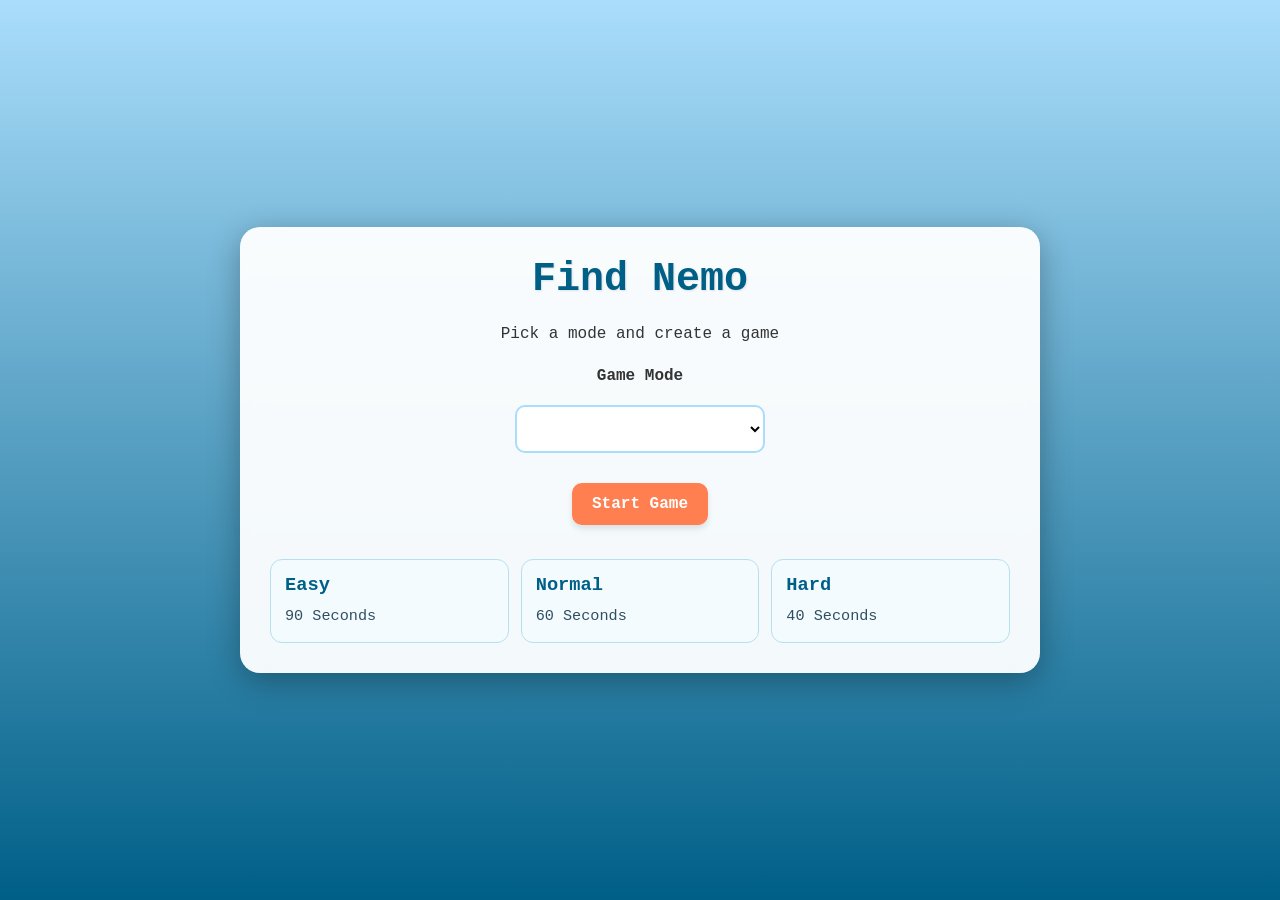
<file: index.html>
<!DOCTYPE html>
<html lang="en">

<head>
    <meta charset="UTF-8">
    <meta name="viewport" content="width=device-width, initial-scale=1.0">
    <title>Find Nemo - Home</title>
    <link rel="stylesheet" href="style.css">
</head>

<body>
    <div class="container fade-in">
        <h1>Find Nemo</h1>
        <p>Pick a mode and create a game</p>

        <div class="home-panel">
            <label for="modeSelect"><strong>Game Mode</strong></label>
            <select id="modeSelect">
                <option value="easy">Easy</option>
                <option value="normal" selected></option>
                <option value="hard">Hard</option>
            </select>
            <button id="startHiderButton">Start Game</button>
        </div>
        <div class="mode-cards">
            <div class="mode-card">
                <h3>Easy</h3>
                <p>90 Seconds</p>
            </div>
            <div class="mode-card">
                <h3>Normal</h3>
                <p>60 Seconds</p>
            </div>
            <div class="mode-card">
                <h3>Hard</h3>
                <p>40 Seconds</p>
            </div>
        </div>
    </div>
    <script src="script.js"></script>
</body>

</html>
</file>
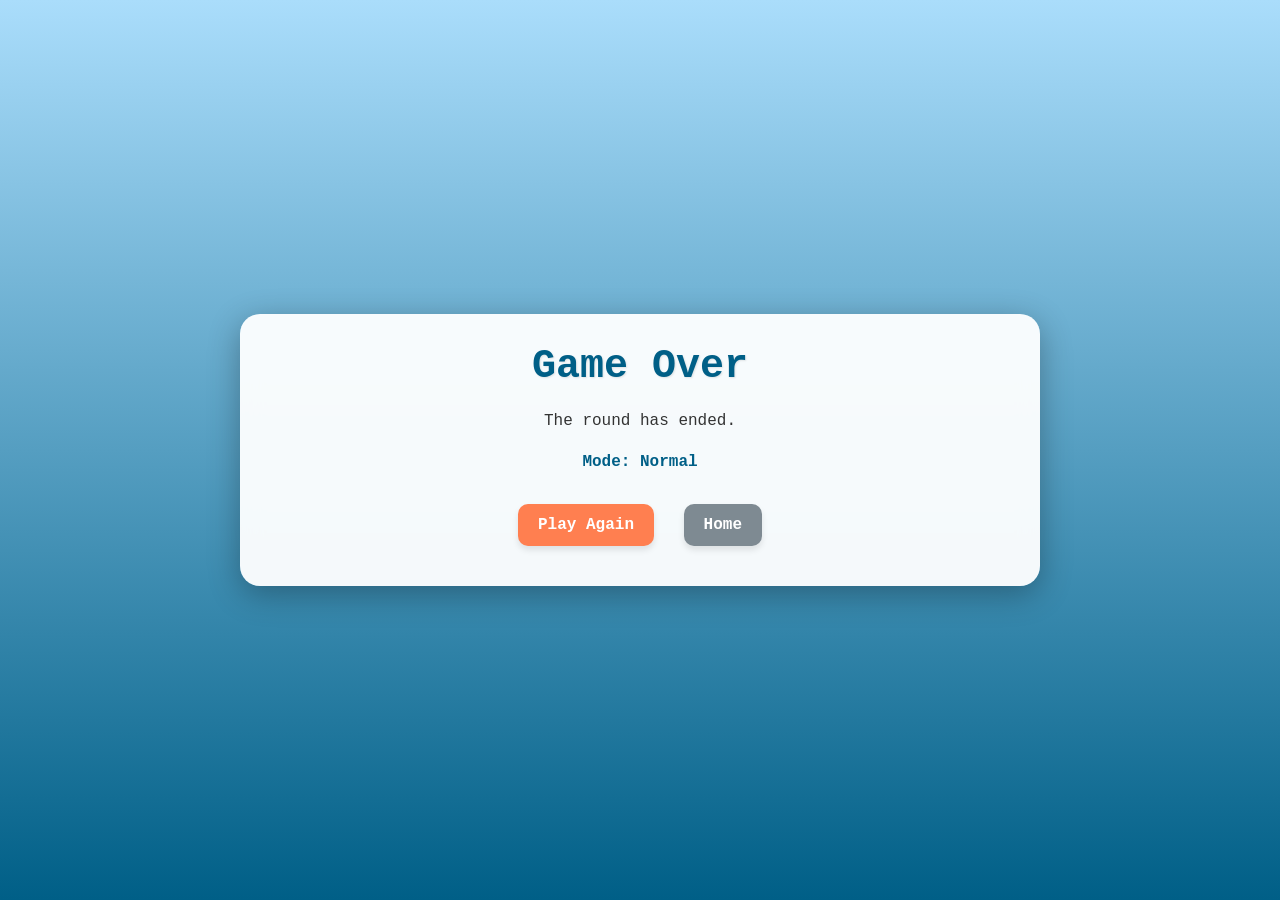
<file: gameover.html>
<!DOCTYPE html>
<html lang="en">

<head>
    <meta charset="UTF-8">
    <meta name="viewport" content="width=device-width, initial-scale=1.0">
    <title>Nemo Adventure - Game Over</title>
    <link rel="stylesheet" href="style.css">
</head>

<body>
    <div class="container fade-in">
        <h1 id="resultTitle">Game Over</h1>
        <p id="resultMessage">The round has ended.</p>
        <p id="resultMode" class="mode-summary">Mode: Normal</p>

        <div class="gameover-actions">
            <button id="playAgainButton">Play Again</button>
            <button id="homeButton" class="secondary-button">Home</button>
        </div>
    </div>
    <script src="script.js"></script>
</body>

</html>
</file>
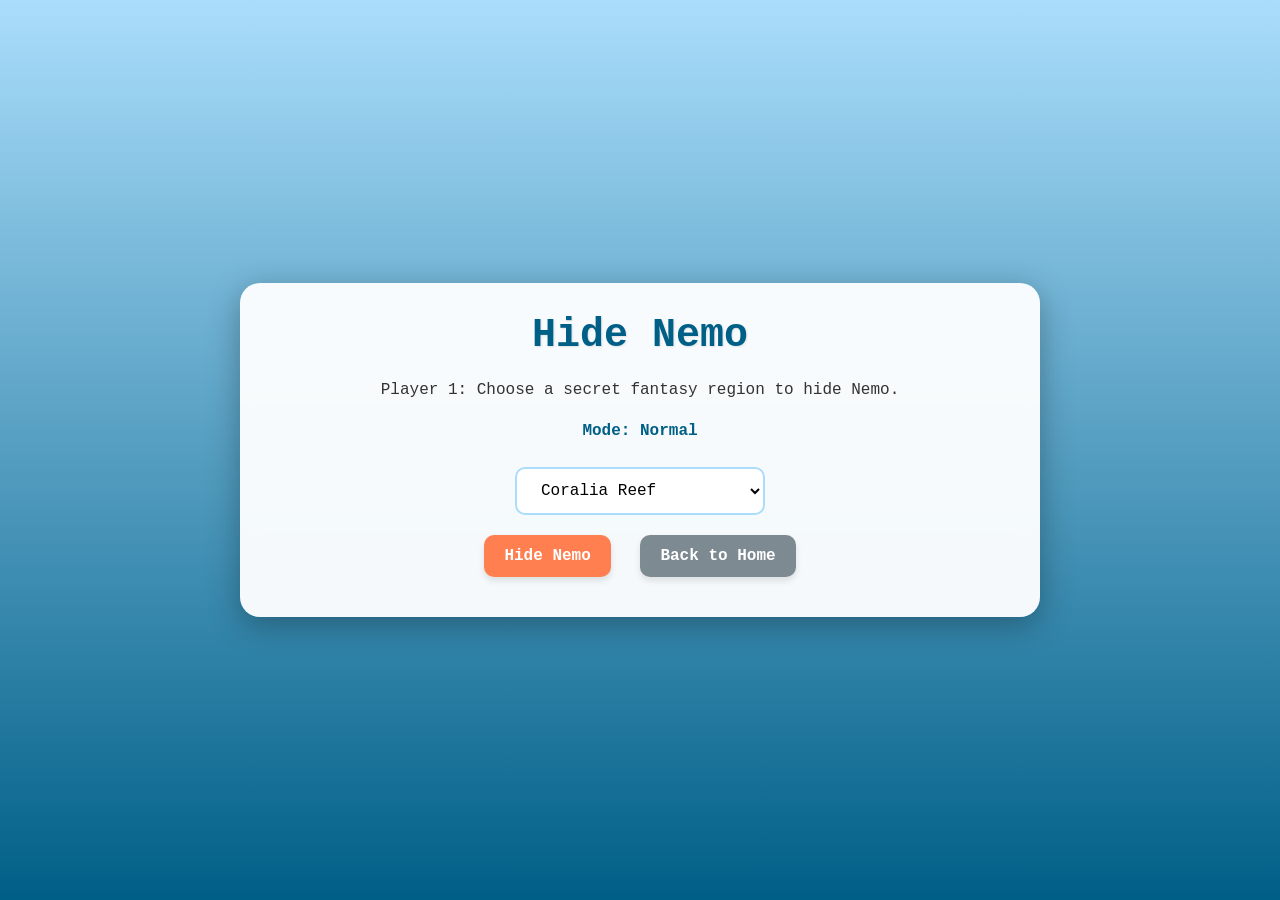
<file: hider.html>
<!DOCTYPE html>
<html lang="en">

<head>
    <meta charset="UTF-8">
    <meta name="viewport" content="width=device-width, initial-scale=1.0">
    <title>Nemo Adventure - Hider Setup</title>
    <link rel="stylesheet" href="style.css">
</head>

<body>
    <div class="container fade-in">
        <h1>Hide Nemo</h1>
        <p>Player 1: Choose a secret fantasy region to hide Nemo.</p>

        <p id="modeSummary" class="mode-summary">Mode: Normal</p>

        <div class="hider-controls">
            <select id="countrySelect">
                <!-- Populated by script.js -->
            </select>
            <br>
            <button id="hideButton">Hide Nemo</button>
            <button id="backHomeButton" class="secondary-button">Back to Home</button>
        </div>

        <div id="linkSection">
            <p><strong>Nemo is hidden.</strong> Share this link with Player 2:</p>
            <span id="generatedUrl"></span>
            <button id="copyButton">Copy Link</button>
        </div>
    </div>
    <script src="script.js"></script>
</body>

</html>
</file>
<file: style.css>
:root {
    --ocean-blue: #aaddfb;
    --light-cyan: #e0f7fa;
    --deep-water: #005f87;
    --sand-yellow: #f4d03f;
    --nemo-orange: #ff7f50;
    --shark-gray: #546e7a;
    --white: #ffffff;
    --shadow: 0 8px 32px rgba(0, 0, 0, 0.3);
}

* {
    box-sizing: border-box;
    margin: 0;
    padding: 0;
    font-family: 'Segoe UI', 'Courier New', Courier, monospace, Geneva, Verdana, sans-serif;
}

body {
    background-color: var(--ocean-blue);
    background: linear-gradient(180deg, var(--ocean-blue) 0%, var(--deep-water) 100%);
    min-height: 100vh;
    display: flex;
    justify-content: center;
    align-items: center;
    padding: 10px;
    color: #333;
}

.container {
    background: rgba(255, 255, 255, 0.95);
    backdrop-filter: blur(10px);
    border-radius: 20px;
    padding: 30px;
    width: 100%;
    max-width: 800px;
    box-shadow: var(--shadow);
    text-align: center;
}

h1 {
    color: var(--deep-water);
    margin-bottom: 20px;
    font-size: 2.5rem;
    text-shadow: 1px 1px 2px rgba(0, 0, 0, 0.1);
}

p {
    margin-bottom: 15px;
    line-height: 1.6;
}

select,
button {
    padding: 12px 20px;
    font-size: 1rem;
    border-radius: 10px;
    border: 2px solid var(--ocean-blue);
    margin: 10px;
    cursor: pointer;
    transition: all 0.3s ease;
}

select {
    background: var(--white);
    width: 250px;
    color: #000000;
    color-scheme: light;
}

select option {
    color: #000000;
    background: #ffffff;
}

select option:checked {
    color: #000000;
    background: #d6ecff;
}

button {
    background-color: var(--nemo-orange);
    color: white;
    border: none;
    font-weight: bold;
    box-shadow: 0 4px 6px rgba(0, 0, 0, 0.1);
}

button:hover {
    transform: translateY(-2px);
    box-shadow: 0 6px 12px rgba(0, 0, 0, 0.2);
    filter: brightness(1.1);
}

#linkSection {
    margin-top: 30px;
    padding: 20px;
    background: var(--light-cyan);
    border-radius: 10px;
    border: 2px dashed var(--ocean-blue);
    display: none;
}

#generatedUrl {
    word-break: break-all;
    font-family: monospace;
    background: white;
    padding: 10px;
    border-radius: 5px;
    display: block;
    margin: 15px 0;
    border: 1px solid #ddd;
}

.home-panel {
    display: flex;
    flex-direction: column;
    align-items: center;
    gap: 10px;
    margin-top: 20px;
}

.mode-cards {
    display: grid;
    grid-template-columns: repeat(auto-fit, minmax(180px, 1fr));
    gap: 12px;
    margin-top: 24px;
}

.mode-card {
    background: #f3fbff;
    border: 1px solid #b5e0ef;
    border-radius: 12px;
    padding: 14px;
    text-align: left;
}

.mode-card h3 {
    color: var(--deep-water);
    margin-bottom: 8px;
}

.mode-card p {
    margin: 0;
    color: #2f4f5f;
    font-size: 0.95rem;
}

.mode-summary {
    margin: 8px 0 12px;
    color: var(--deep-water);
    font-weight: 700;
}

.stats {
    margin-bottom: 14px;
}

.hearts,
.shark-status {
    margin: 8px 0;
    font-weight: 600;
}

.secondary-button {
    background-color: #7e8a92;
}

.gameover-actions {
    margin-top: 18px;
}

/* Hand Tracking Feedback */
#camera-container {
    position: fixed;
    bottom: 20px;
    right: 20px;
    width: 160px;
    height: 120px;
    background: rgba(0, 0, 0, 0.5);
    border: 2px solid var(--white);
    border-radius: 10px;
    overflow: hidden;
    z-index: 100;
    box-shadow: var(--shadow);
}

#output_canvas {
    width: 100%;
    height: 100%;
    transform: scaleX(-1);
}

.camera-label {
    position: absolute;
    bottom: 0;
    width: 100%;
    background: rgba(0, 119, 190, 0.8);
    color: white;
    font-size: 10px;
    padding: 2px;
    text-transform: uppercase;
    font-weight: bold;
}

.timer {
    font-size: 1.2rem;
    font-weight: 700;
    color: var(--deep-water);
    margin: 8px 0;
}

/* Map & Movement */
#map-container {
    position: relative;
    width: 100%;
    overflow: hidden;
    border-radius: 15px;
    box-shadow: var(--shadow);
    background: #aad3df;
    cursor: crosshair;
}

#map-container img {
    width: 100%;
    display: block;
    user-select: none;
}

.character {
    position: absolute;
    width: 48px;
    height: 32px;
    background: url('marlin.svg') center/contain no-repeat;
    z-index: 20;
    transform: translate(-50%, -50%);
    transition: left 0.1s linear, top 0.1s linear;
    pointer-events: none;
    filter: drop-shadow(0 2px 4px rgba(0, 0, 0, 0.3));
}

.marlin-flip {
    transform: translate(-50%, -50%) scaleX(-1);
}

.marker {
    position: absolute;
    width: 30px;
    height: 30px;
    background-color: rgba(255, 255, 255, 0.2);
    border: 3px solid rgba(255, 255, 255, 0.7);
    border-radius: 50%;
    cursor: pointer;
    transform: translate(-50%, -50%);
    transition: all 0.3s cubic-bezier(0.175, 0.885, 0.32, 1.275);
    z-index: 10;
    box-shadow: inset 0 0 10px rgba(255, 255, 255, 0.5);
}

.marker::after {
    content: '';
    position: absolute;
    top: 5px;
    left: 5px;
    width: 8px;
    height: 8px;
    background: white;
    border-radius: 50%;
    opacity: 0.6;
}

.marker.disabled {
    pointer-events: none;
    opacity: 0.2;
    background-color: #7f8c8d;
}

.bubble {
    position: absolute;
    background: rgba(255, 255, 255, 0.4);
    border: 1px solid white;
    border-radius: 50%;
    pointer-events: none;
    z-index: 15;
    animation: floatUp 1s ease-out forwards;
}

@keyframes floatUp {
    0% {
        transform: translate(-50%, 0) scale(1);
        opacity: 0.8;
    }

    100% {
        transform: translate(-50%, -60px) scale(1.5);
        opacity: 0;
    }
}

@keyframes fadeIn {
    from {
        opacity: 0;
        transform: translateY(10px);
    }

    to {
        opacity: 1;
        transform: translateY(0);
    }
}

.fade-in {
    animation: fadeIn 0.5s ease-in;
}
</file>
